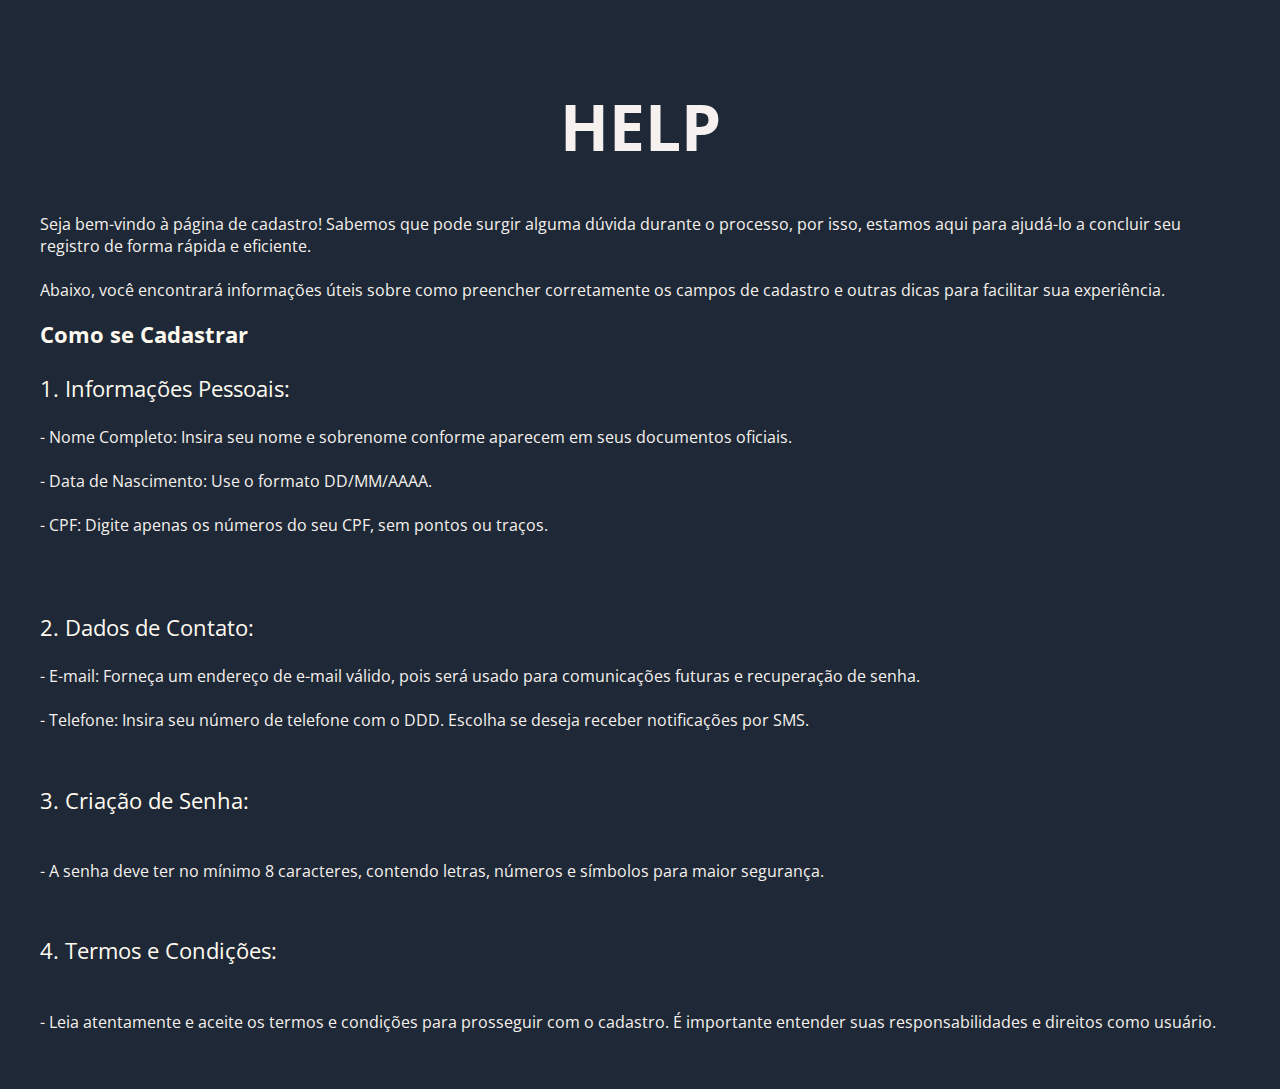
<file: projeto-base-prototipo/base/help.html>
<!DOCTYPE html>
<html lang="pt-br">
<head>
    <link rel="shortcut icon" type="imagex/png" href="./img/question.png">
    <meta charset="UTF-8">
    <meta name="viewport" content="width=device-width, initial-scale=1.0">
    <title>HELP</title>
    <link rel="stylesheet" href="./css/help.css">
</head>
<body class = "background">
    <div id="container">
    <header id="cabecalho">
        <h1 class = "titulo centralizado">Help</h1>
        <p class = "text">Seja bem-vindo à página de cadastro! Sabemos que pode surgir alguma dúvida durante o processo, 
            por isso, estamos aqui para ajudá-lo a concluir seu registro de forma rápida e eficiente. 
            <br>
            <br>
            Abaixo, você encontrará informações úteis sobre como preencher corretamente os campos de cadastro 
            e outras dicas para facilitar sua experiência.</p>   
    </header>
    </div>
    <main>
        <section>
            <div>
                <h2 class = "title">Como se Cadastrar</h2>
                <p class="title">
                    1. Informações Pessoais:
                    <br>
                    <p class = "text"> - Nome Completo: Insira seu nome e sobrenome conforme aparecem em seus documentos oficiais.
                        <br>
                        <br>
                    - Data de Nascimento: Use o formato DD/MM/AAAA.
                    <br>
                    <br>
                    - CPF: Digite apenas os números do seu CPF, sem pontos ou traços.
                    </p>
                </p>
                <p class = "title">
                    <br>
                   <p class = "title"> 2. Dados de Contato:</p>
                   <p class = "text">- E-mail: Forneça um endereço de e-mail válido, pois será usado para comunicações futuras e recuperação de senha.
                   <br>
                   <br>
                    - Telefone: Insira seu número de telefone com o DDD. Escolha se deseja receber notificações por SMS.
                </p></p>
                <p class = "title">
                    <br>
                    3. Criação de Senha:
                    <p class = "text"> <br>

                    - A senha deve ter no mínimo 8 caracteres, contendo letras, 
                    números e símbolos para maior segurança.
                </p>
                <p class = "title">
                    <br>
                    4. Termos e Condições:
                    <p class = "text">
                        <br>
                    - Leia atentamente e aceite os termos e condições para prosseguir com o cadastro. 
                    É importante entender suas responsabilidades e direitos como usuário.
                </p>
                </p>
            </div>
        </section>
    </main>
</body>
</html>
</file>
<file: projeto-base-prototipo/base/css/help.css>
@import url('https://fonts.googleapis.com/css2?family=Jersey+15&family=Open+Sans:ital,wght@0,300..800;1,300..800&family=Sedan:ital@0;1&display=swap');

:root {
  --primary: #1E2836;
  --secondary: #404854;
  --terciary: #FFFFFF;
  --details1: #D8D0D0;
  --details2: #fd4545;
}

.titulo{
    color: #f6f1ee;; 
    font-family: "Open Sans", sans-serif;
    font-optical-sizing: auto;
    font-weight:bold;
    font-style: normal;
    font-size: 400%;
    display: flex;
    flex-direction: column;
    justify-content: space-between;
    border-left: 10px;
    text-transform: uppercase;
}

.background{
    background-color: #1E2836;
}

.text{
    color: #f6f1ee;
    font-family: "Open Sans", sans-serif;
} 

.title {
    color: floralwhite;; 
    font-family: "Open Sans", sans-serif;
    font-optical-sizing: auto;
    font-weight: weight;
    font-style: normal;
    font-size: 140%;
    display: flex;
    flex-direction: column;
    justify-content: space-between;
    border-left: 10px;
}

.textinho {
    color: floralwhite;; 
    font-family: "Open Sans", sans-serif;
    font-optical-sizing: auto;
    font-weight: weight;
    font-style: normal;
    font-size: 99%;
    display: flex;
    flex-direction: column;
    justify-content: space-between;
    border-left: 10px;
}

body{
    padding: 2rem;
}

.centralizado {
    text-align: center;
}

.background > a > button {
    background-color: #1E2836;
    color: #fff;
    padding: 3px 30px;
    border: 3px solid white;
    border-radius: 5px;
    cursor: pointer;
    transition: background-color 0.3s ease;
    float: right;
}
 
.help-header{
    display: flex;
    align-items: center;
    justify-content: space-between;
 
    > i {
        color: #fff;
        font-size: 3rem;
    }
}
</file>
